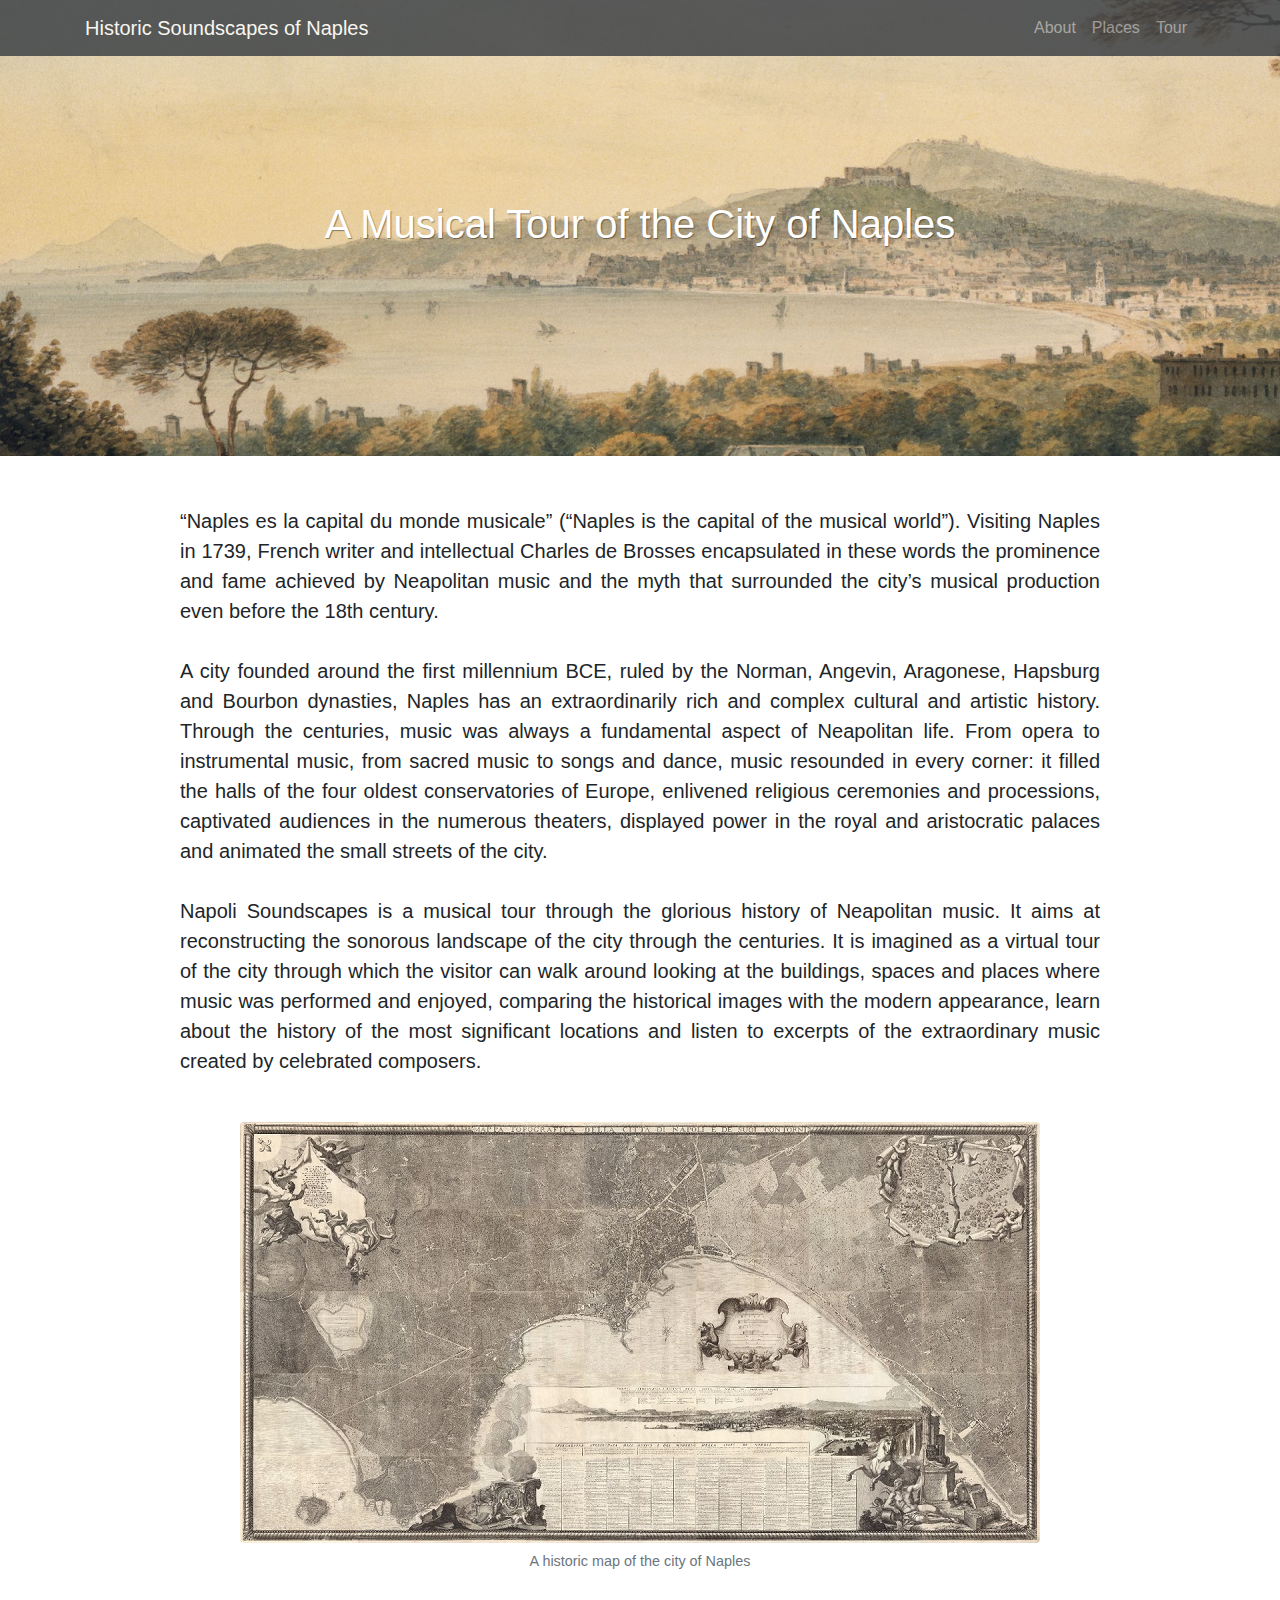
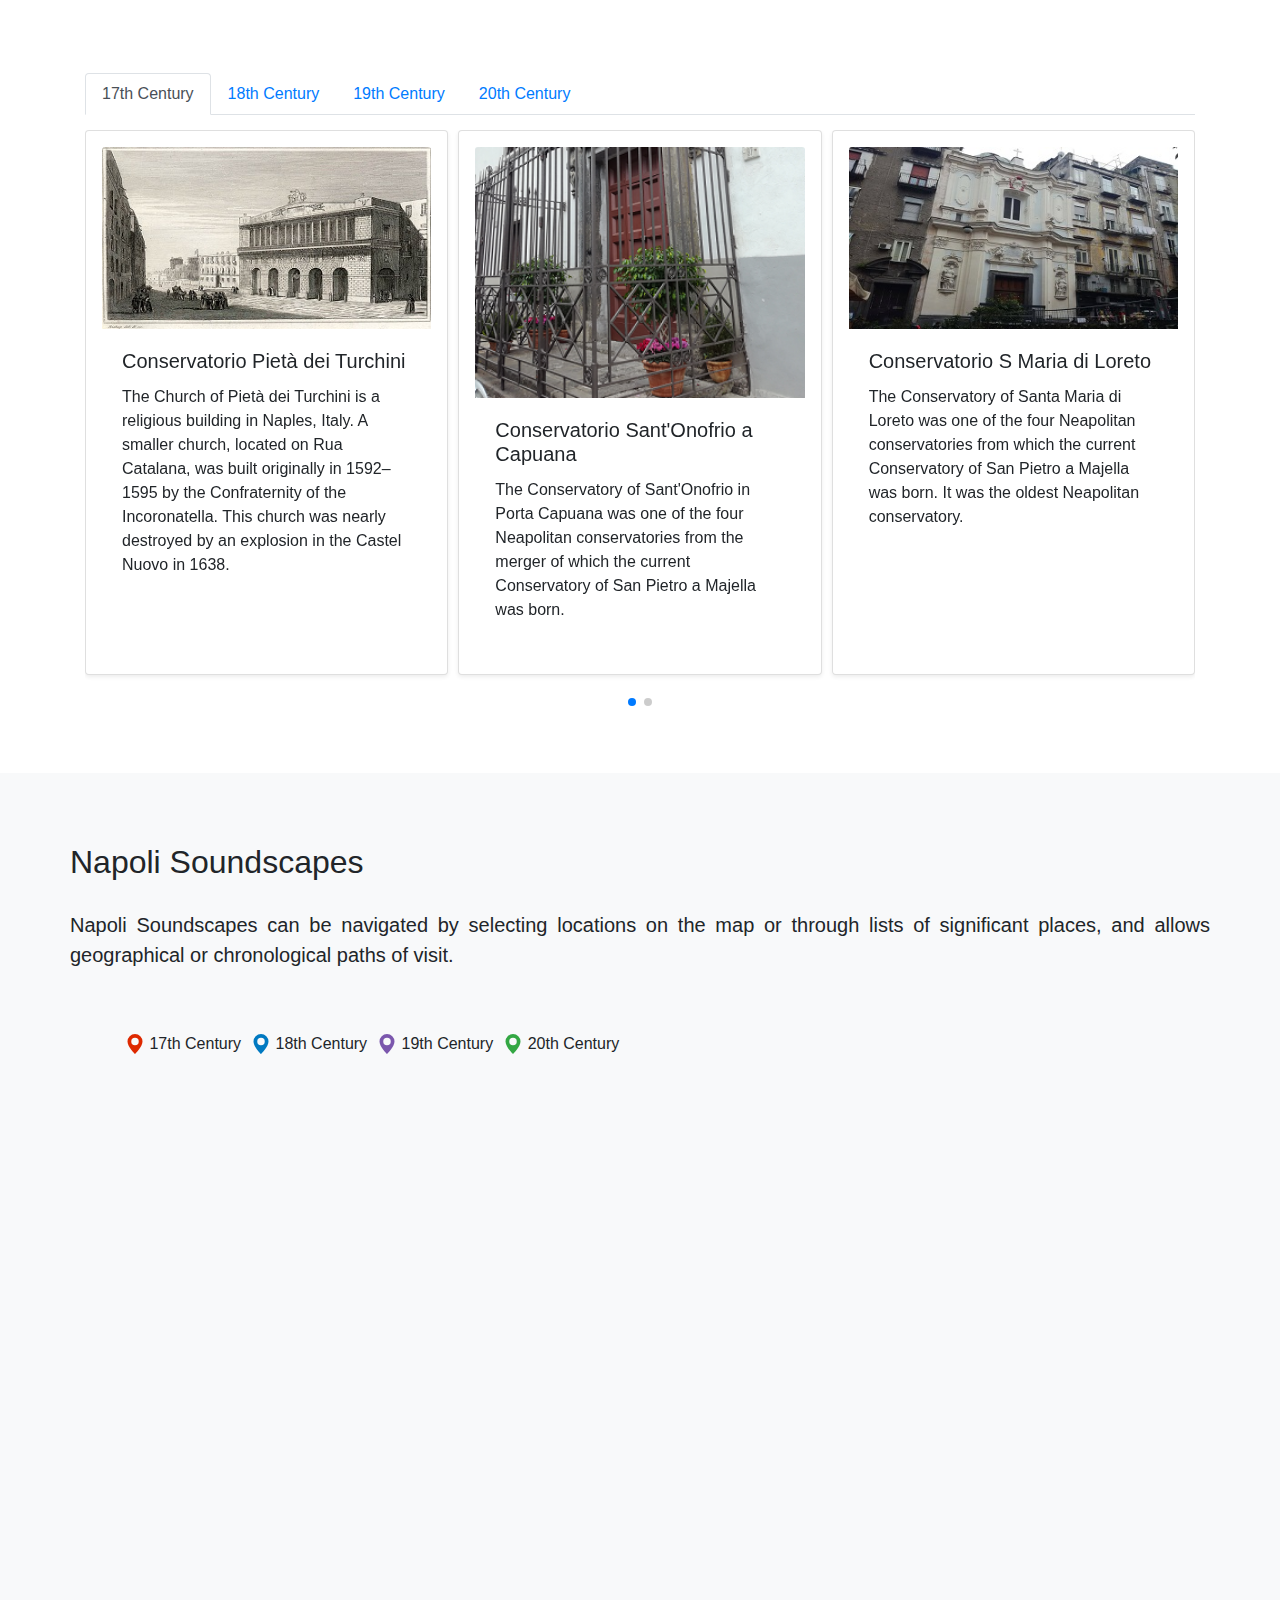
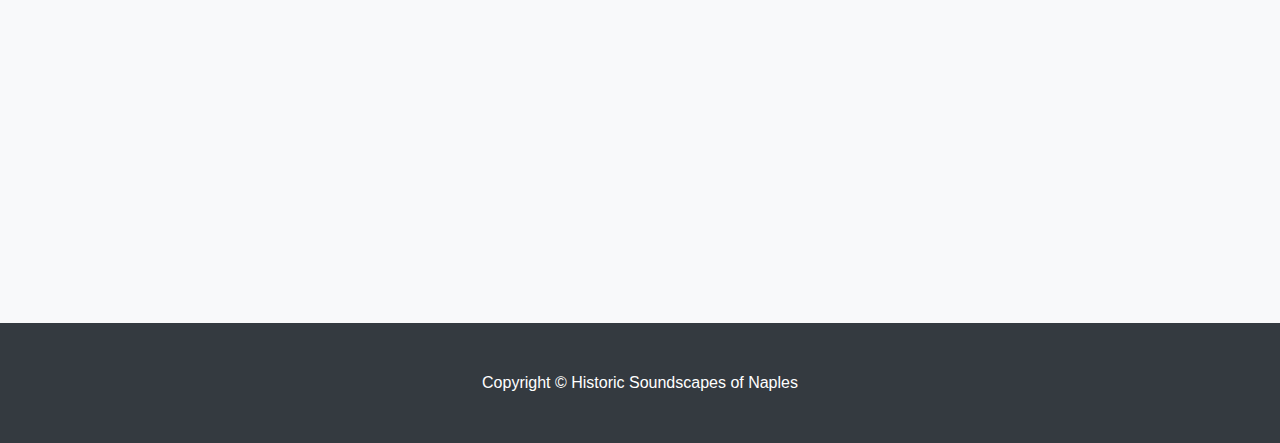
<file: index.html>
<!DOCTYPE html>
<html lang="en">

<head>

  <meta charset="utf-8">
  <meta name="viewport" content="width=device-width, initial-scale=1, shrink-to-fit=no">
  <meta name="description" content="">
  <meta name="author" content="">

  <title>Historic Soundscapes of Naples</title>

  <!-- Bootstrap core CSS -->
  <link href="vendor/bootstrap/css/bootstrap.min.css" rel="stylesheet">

  <!-- Link Swiper's CSS -->
  <link rel="stylesheet" href="css/swiper.min.css">

  <!-- Custom styles for this template -->
  <link href="css/scrolling-nav.css" rel="stylesheet">

</head>

<body id="page-top">

  <!-- Navigation -->
  <nav class="navbar navbar-expand-lg navbar-dark bg-dark fixed-top" id="mainNav">
    <div class="container">
      <a class="navbar-brand js-scroll-trigger" href="#page-top">Historic Soundscapes of Naples</a>
      <button class="navbar-toggler" type="button" data-toggle="collapse" data-target="#navbarResponsive" aria-controls="navbarResponsive" aria-expanded="false" aria-label="Toggle navigation">
        <span class="navbar-toggler-icon"></span>
      </button>
      <div class="collapse navbar-collapse" id="navbarResponsive">
        <ul class="navbar-nav ml-auto">
          <li class="nav-item">
            <a class="nav-link js-scroll-trigger" href="#about">About</a>
          </li>
          <li class="nav-item">
            <a class="nav-link js-scroll-trigger" href="#places">Places</a>
          </li>
          <li class="nav-item">
            <a class="nav-link js-scroll-trigger" href="#tour">Tour</a>
          </li>
        </ul>
      </div>
    </div>
  </nav>

  <header class="bg-image text-white" style="background-image: url('img/naples-header.png');">
    <div class="container text-center">
      <h1>A Musical Tour of the City of Naples</h1>
    </div>
  </header>

  <section id="about">
    <div class="container">
      <div class="row">
        <div class="col-lg-10 mx-auto">
          <p class="lead text-justify" >“Naples es la capital du monde musicale” (“Naples is the capital of the musical world”).
            Visiting Naples in 1739, French writer and intellectual Charles de Brosses encapsulated in these words the prominence and fame achieved by Neapolitan music and the myth that surrounded the city’s musical production even before the 18th century.<br><br>
            
            A city founded around the first millennium BCE, ruled by the Norman, Angevin, Aragonese, Hapsburg and Bourbon dynasties, Naples has an extraordinarily rich and complex cultural and artistic history. Through the centuries, music was always a fundamental aspect of Neapolitan life. From opera to instrumental music, from sacred music to songs and dance, music resounded in every corner: it filled the halls of the four oldest conservatories of Europe, enlivened religious ceremonies and processions, captivated audiences in the numerous theaters, displayed power in the royal and aristocratic palaces and animated the small streets of the city.<br><br>
            
            Napoli Soundscapes is a musical tour through the glorious history of Neapolitan music. It aims at reconstructing the sonorous landscape of the city through the centuries. It is imagined as a virtual tour of the city through which the visitor can walk around looking at the buildings, spaces and places where music was performed and enjoyed, comparing the historical images with the modern appearance, learn about the history of the most significant locations and listen to excerpts of the extraordinary music created by celebrated composers.<br><br>
            
            </p>
        </div>
      </div>
      <div class="row">
        <figure class="figure">
          <img src="img/naples-map-antique.jpg" class="figure-img img-fluid img-responsive rounded" alt="Naples Historic Map">
          <figcaption class="figure-caption text-center">A historic map of the city of Naples</figcaption>
        </figure>
      </div>

    </div>
  </section>

  <section id="places">

    <div class="container">
      <nav>
        <div class="nav nav-tabs" id="nav-tab" role="tablist">
          <a class="nav-item nav-link active" id="nav-17-tab" data-toggle="tab" href="#nav-17" role="tab" aria-controls="nav-17" aria-selected="true">17th Century</a>
          <a class="nav-item nav-link" id="nav-18-tab" data-toggle="tab" href="#nav-18" role="tab" aria-controls="nav-18" aria-selected="false">18th Century</a>
          <a class="nav-item nav-link" id="nav-19-tab" data-toggle="tab" href="#nav-19" role="tab" aria-controls="nav-19" aria-selected="false">19th Century</a>
          <a class="nav-item nav-link" id="nav-20-tab" data-toggle="tab" href="#nav-20" role="tab" aria-controls="nav-20" aria-selected="false">20th Century</a>

        </div>
      </nav>
      <div class="tab-content" id="nav-tabContent">

        <div class="tab-pane fade show active" id="nav-17" role="tabpanel" aria-labelledby="nav-17-tab">
          <!-- Swiper -->
          <div class="swiper-container swiper-17">
            <div class="swiper-wrapper">
              <div class="swiper-slide">
                <div class="card-deck h-100">
                  <div class="card shadow-sm p-3 mb-5 bg-white rounded">
                    <img class="card-img-top" src="img/san-carlo-1837.jpg" alt="San Carlo">
                    <div class="card-body d-flex flex-column">
                      <h5 class="card-title">Conservatorio Pietà dei Turchini</h5>
                      <p class="card-text">The Church of Pietà dei Turchini is a religious building in Naples, Italy. A smaller church, located on Rua Catalana, was built originally in 1592–1595 by the Confraternity of the Incoronatella. This church was nearly destroyed by an explosion in the Castel Nuovo in 1638. </p>
                    </div>
                  </div>
                </div>
              </div>
            
              <div class="swiper-slide">
                <div class="card-deck h-100">
                  <div class="card shadow-sm p-3 mb-5 bg-white rounded">
                    <img class="card-img-top" src="img/capuana.jpg" alt="San Carlo">
                    <div class="card-body d-flex flex-column">
                      <h5 class="card-title">Conservatorio Sant'Onofrio a Capuana</h5>
                      <p class="card-text">The Conservatory of Sant'Onofrio in Porta Capuana was one of the four Neapolitan conservatories from the merger of which the current Conservatory of San Pietro a Majella was born.</p>
                    </div>
                  </div>
                </div>
              </div>

              <div class="swiper-slide">
                <div class="card-deck h-100">
                  <div class="card shadow-sm p-3 mb-5 bg-white rounded">
                    <img class="card-img-top" src="img/poveri-di-gesu.jpg" alt="San Carlo">
                    <div class="card-body d-flex flex-column">
                      <h5 class="card-title">Conservatorio S Maria di Loreto</h5>
                      <p class="card-text">The Conservatory of Santa Maria di Loreto was one of the four Neapolitan conservatories from which the current Conservatory of San Pietro a Majella was born. It was the oldest Neapolitan conservatory.
                      </p>
                    </div>
                  </div>
                </div>
              </div>

              <div class="swiper-slide">
                <div class="card-deck h-100">
                  <div class="card shadow-sm p-3 mb-5 bg-white rounded">
                    <img class="card-img-top" src="img/turchini-navata.jpg" alt="San Carlo">
                    <div class="card-body d-flex flex-column">
                      <h5 class="card-title">Conservatorio Poveri di Gesù</h5>
                      <p class="card-text">The Conservatorio dei Poveri di Gesù Cristo was founded in 1589 by Marcello Fossataro, a Franciscan friar. It was adjacent to the church of Santa Maria a Colonna on via dei Tribunale. Illustrious names connected with the school include the philosopher Giovan Battista Vico; a "maestro de [sic] grammatica" from 1620 to 1627.</p>
                    </div>
                  </div>
                </div>
              </div>
          </div>

          <div class="swiper-pagination swiper-pagination-17"></div>
            

          </div>


        </div>

        <div class="tab-pane fade" id="nav-18" role="tabpanel" aria-labelledby="nav-18-tab">
          <!-- Swiper -->
          <div class="swiper-container swiper-18">
            <div class="swiper-wrapper">
              <div class="swiper-slide">
                <div class="card-deck h-100">
                  <div class="card shadow-sm p-3 mb-5 bg-white rounded">
                    <img class="card-img-top" src="img/san-carlo-1837.jpg" alt="San Carlo">
                    <div class="card-body d-flex flex-column">
                      <h5 class="card-title">Teatro San Carlo</h5>
                      <p class="card-text">The Teatro Reale di San Carlo (Royal Theatre of Saint Charles), as originally named by the Bourbon monarchy but today known simply as the Teatro di San Carlo, is an opera house in Naples, Italy, connected to the Royal Palace and adjacent to the Piazza del Plebiscito. It is the oldest continuously active venue for opera in the world, having opened in 1737, decades before either Milan's La Scala or Venice's La Fenice.</p>
                    </div>
                  </div>
                </div>
              </div>
              
          </div>

          <div class="swiper-pagination swiper-pagination-18"></div>
            

          </div>


        </div>
        <div class="tab-pane fade" id="nav-19" role="tabpanel" aria-labelledby="nav-19-tab">
          <!-- Swiper -->
          <div class="swiper-container swiper-19">
            <div class="swiper-wrapper">
              <div class="swiper-slide">
                <div class="card-deck h-100">
                  <div class="card shadow-sm p-3 mb-5 bg-white rounded">
                    <img class="card-img-top" src="img/conservatorio.jpg" alt="San Carlo">
                    <div class="card-body d-flex flex-column">
                      <h5 class="card-title">Conservatorio S. Pietro a Majella</h5>
                      <p class="card-text">The Naples Conservatory of Music is a music school located in Naples, Italy. It is situated in the complex of San Pietro a Majella. It was originally located in the church of the former monastery of San Sebastiano and was called the Conservatorio di San Sebastiano, formed in 1807 by the merger of the Conservatorio di Santa Maria di Loreto, the Conservatorio di Sant' Onofrio in Capuana, and the Conservatorio della Pietà dei Turchini.</p>
                    </div>
                  </div>
                </div>
              </div>
          </div>

          <div class="swiper-pagination swiper-pagination-19"></div>
            

          </div>
        </div>
        
        <div class="tab-pane fade" id="nav-20" role="tabpanel" aria-labelledby="nav-20-tab">
          <!-- Swiper -->
          <div class="swiper-container swiper-20">
            <div class="swiper-wrapper">
              <div class="swiper-slide">
                <div class="card-deck h-100">
                  <div class="card shadow-sm p-3 mb-5 bg-white rounded">
                    <img class="card-img-top" src="img/murolo.jpg" alt="San Carlo">
                    <div class="card-body d-flex flex-column">
                      <h5 class="card-title">Ernesto and Roberto Murolo’s house</h5>
                      <p class="card-text">Born in Naples, Italy as the son of poet Ernesto Murolo and Lia Cavalli, Murolo showed a strong interest in music from an early age, especially singing and playing the guitar, at which he became extremely proficient.</p>
                    </div>
                  </div>
                </div>
              </div>
              
          </div>

          <div class="swiper-pagination swiper-pagination-20"></div>
            

          </div>


        </div>
      </div>
      </div>
      


  </div>

  
  </section>

  
  <section id="tour" class="bg-light">
    
    <div class="container">
      <div class="row">
        <h2>Napoli Soundscapes</h2>
          <p class="lead text-justify" >
            Napoli Soundscapes can be navigated by selecting locations on the map or through lists of significant places, and allows geographical or chronological paths of visit.<br><br>
          </p>
      </div>
      <div>
        <ul class="legend">
            <li><svg xmlns="http://www.w3.org/2000/svg" width="20" height="20" fill="#de2900" class="bi bi-geo-alt-fill" viewBox="0 0 16 16">
              <path d="M8 16s6-5.686 6-10A6 6 0 0 0 2 6c0 4.314 6 10 6 10zm0-7a3 3 0 1 1 0-6 3 3 0 0 1 0 6z"/>
            </svg></span> 17th Century</li>
            <li><svg xmlns="http://www.w3.org/2000/svg" width="20" height="20" fill="#0079c1" class="bi bi-geo-alt-fill" viewBox="0 0 16 16">
              <path d="M8 16s6-5.686 6-10A6 6 0 0 0 2 6c0 4.314 6 10 6 10zm0-7a3 3 0 1 1 0-6 3 3 0 0 1 0 6z"/>
            </svg></span> 18th Century</li>
            <li><svg xmlns="http://www.w3.org/2000/svg" width="20" height="20" fill="#7b57ad" class="bi bi-geo-alt-fill" viewBox="0 0 16 16">
              <path d="M8 16s6-5.686 6-10A6 6 0 0 0 2 6c0 4.314 6 10 6 10zm0-7a3 3 0 1 1 0-6 3 3 0 0 1 0 6z"/>
            </svg></span> 19th Century</li>
            <li><svg xmlns="http://www.w3.org/2000/svg" width="20" height="20" fill="#33a743" class="bi bi-geo-alt-fill" viewBox="0 0 16 16">
              <path d="M8 16s6-5.686 6-10A6 6 0 0 0 2 6c0 4.314 6 10 6 10zm0-7a3 3 0 1 1 0-6 3 3 0 0 1 0 6z"/>
            </svg></span> 20th Century</li>
        </ul>
      </div>
        <iframe class="map-tour" width="100%" height="800px" src="https://ut-austin.maps.arcgis.com/apps/MapTour/index.html?appid=9482eca9bb3643939887190172b8fefa&embed"></iframe>
    </div>
  </section>

  

  <!-- Footer -->
  <footer class="py-5 bg-dark">
    <div class="container">
      <p class="m-0 text-center text-white">Copyright &copy; Historic Soundscapes of Naples</p>
    </div>
    <!-- /.container -->
  </footer>

  <!-- Bootstrap core JavaScript -->
  <script src="vendor/jquery/jquery.min.js"></script>
  <script src="vendor/bootstrap/js/bootstrap.bundle.min.js"></script>

  <!-- Plugin JavaScript -->
  <script src="vendor/jquery-easing/jquery.easing.min.js"></script>

  <!-- Custom JavaScript for this theme -->
  <script src="js/scrolling-nav.js"></script>


  <!-- Initialize Swiper -->
  <script src="js/naples.js"></script>

  <!-- Swiper JS -->
  <script src="js/swiper.min.js"></script>
  <!-- Initialize Swiper -->
  <script src="js/media-swiper.js"></script>

</body>

</html>
</file>
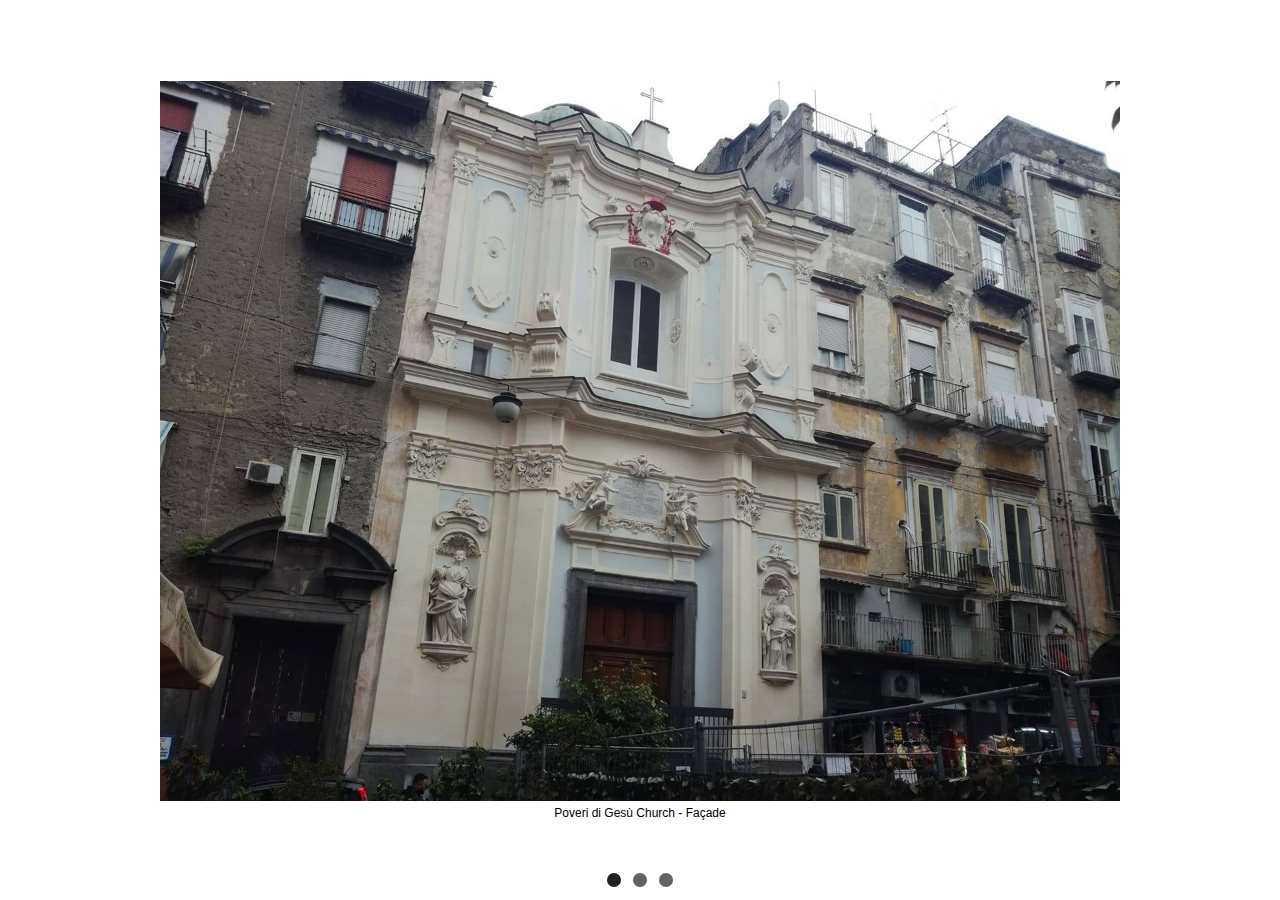
<file: map-tour/gesu.html>
<!DOCTYPE html>
<html lang="en">
<head>
  <meta charset="utf-8">
  <title>Conservatorio Pietà dei Turchini</title>
  <!-- Link Swiper's CSS -->
  <link rel="stylesheet" href="css/swiper.min.css">
  <link rel="stylesheet" href="css/style.css">

</head>
<body>
  <!-- Swiper -->
  <div class="swiper-container">
    <div class="swiper-wrapper">
      <div class="swiper-slide">
        <figure class="figure">
          <img src="img/17-century/gesu/poveri-di-gesu.jpg" alt="Gesu" width="80%" height="80%" />
          <figcaption class="figure-caption">Poveri di Gesù Church - Façade</figcaption>
        </figure>
      </div>
      <div class="swiper-slide"><iframe src="https://www.youtube-nocookie.com/embed/ZUa3AN-_hM0" frameborder="0" allow="accelerometer; autoplay; clipboard-write; encrypted-media; gyroscope; picture-in-picture" width="100%" height="100%" allowfullscreen=""></iframe></div>
      <div class="swiper-slide"><iframe src="https://www.youtube-nocookie.com/embed/pLaoUrmcnZo" frameborder="0" allow="accelerometer; autoplay; clipboard-write; encrypted-media; gyroscope; picture-in-picture" width ="100%" height="100%" allowfullscreen=""></iframe></div>
    </div>

    <div class="swiper-pagination"></div>
  </div>

  <!-- Swiper JS -->
  <script src="js/swiper.min.js"></script>
  <!-- Initialize Swiper -->
  <script src="js/media-swiper.js"></script>
</body>
</html>
</file>
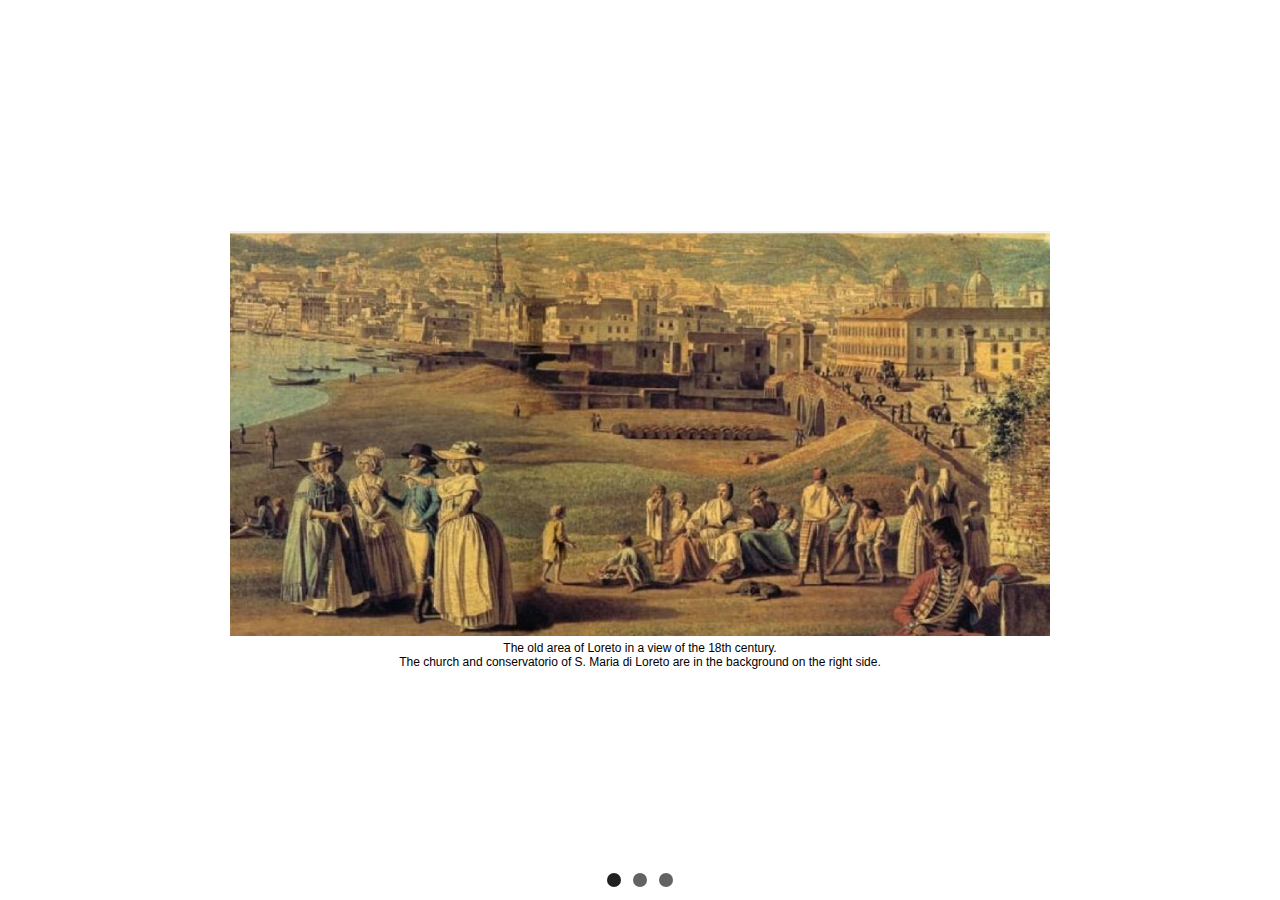
<file: map-tour/loreto.html>
<!DOCTYPE html>
<html lang="en">
<head>
  <meta charset="utf-8">
  <title>Conservatorio Pietà dei Turchini</title>
  <!-- Link Swiper's CSS -->
  <link rel="stylesheet" href="css/swiper.min.css">
  <link rel="stylesheet" href="css/style.css">

</head>
<body>
  <!-- Swiper -->
  <div class="swiper-container">
    <div class="swiper-wrapper">
      <div class="swiper-slide">
        <figure class="figure">
          <img src="img/17-century/loreto/maddalena.jpg" alt="Loreto" width="80%" height="80%" />
          <figcaption class="figure-caption">The old area of Loreto in a view of the 18th century. <br/>
		  The church and conservatorio of S. Maria di Loreto are in the background on the right side.</figcaption>
        </figure>
      </div>
      <div class="swiper-slide">
        <figure class="figure">
          <img src="img/17-century/loreto/ospedale-loreto-mare.jpg" alt="Loreto Church" width="80%" height="80%" />
          <figcaption class="figure-caption">Aerial view of the modern Loreto Hospital.</figcaption>
        </figure>
      </div>
      <div class="swiper-slide"><iframe src="https://www.youtube-nocookie.com/embed/Zxj5H6ns70I" frameborder="0" allow="accelerometer; autoplay; clipboard-write; encrypted-media; gyroscope; picture-in-picture" width="100%" height="100%" allowfullscreen=""></iframe></div>
    </div>

    <div class="swiper-pagination"></div>
  </div>

  <!-- Swiper JS -->
  <script src="js/swiper.min.js"></script>
  <!-- Initialize Swiper -->
  <script src="js/media-swiper.js"></script>
</body>
</html>
</file>
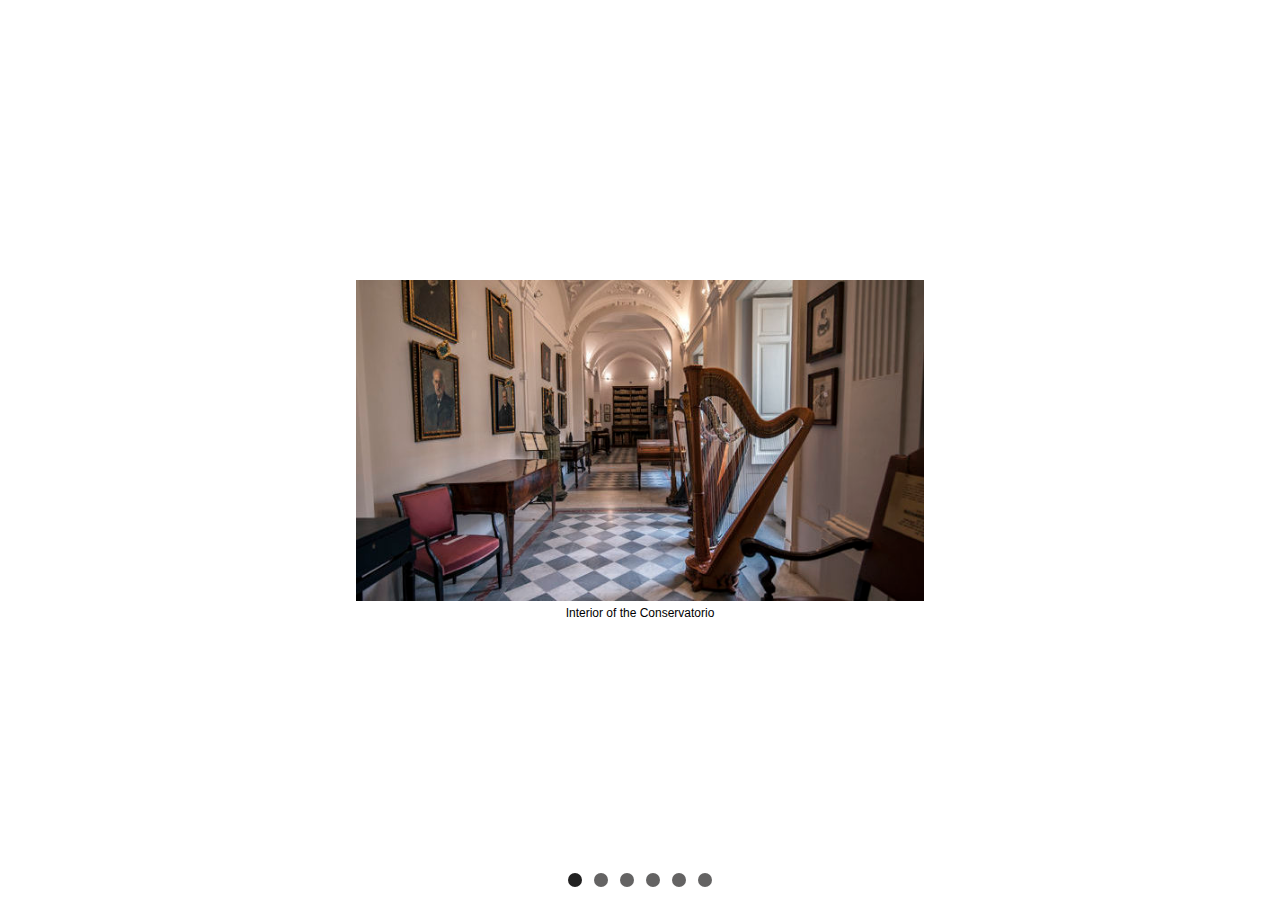
<file: map-tour/majella.html>
<!DOCTYPE html>
<html lang="en">
<head>
  <meta charset="utf-8">
  <title>Conservatorio Pietà dei Turchini</title>
  <!-- Link Swiper's CSS -->
  <link rel="stylesheet" href="css/swiper.min.css">
  <link rel="stylesheet" href="css/style.css">

</head>
<body>
  <!-- Swiper -->
  <div class="swiper-container">
    <div class="swiper-wrapper">
      <div class="swiper-slide">
        <figure class="figure">
          <img src="img/19-century/majella/conservatorio-san-pietro-a-majella-2.jpg" alt="" width="90%" height="90%" />
          <figcaption class="figure-caption">Interior of the Conservatorio</figcaption>
        </figure>
      </div>
      <div class="swiper-slide">
        <figure class="figure">
          <img src="img/19-century/majella/Conservatorio.jpg" alt="Auditorium" width="80%" height="80%"/>
          <figcaption class="figure-caption">The Auditorium of the Conservatorio</figcaption>
        </figure>
      </div>
      <div class="swiper-slide">
        <figure class="figure">
          <img src="img/19-century/majella/conservatoriosanpietroamajella.jpg" alt="Conservatorio" width="60%" height="60%"/>
          <figcaption class="figure-caption">The Conservatorio's entrance</figcaption>
        </figure>
      </div>
      <div class="swiper-slide">
        <figure class="figure">
          <img src="img/19-century/majella/majella-manuscript.jpg" alt="Manuscript" width="80%" height="50%"/>
          <figcaption class="figure-caption">G. Donizetti, La romanziera e l'uomo nero, autograph with signature. <br>Library of the Conservatorio S. Pietro a Majella, Naples.</figcaption>
        </figure>
      </div>
      <div class="swiper-slide"><iframe src="https://www.youtube-nocookie.com/embed/wDAnalmc1W8" frameborder="0" allow="accelerometer; autoplay; clipboard-write; encrypted-media; gyroscope; picture-in-picture" width="100%" height="100%" allowfullscreen=""></iframe></div>
      <div class="swiper-slide"><iframe src="https://www.youtube-nocookie.com/embed/YofYHr6iKWw" frameborder="0" allow="accelerometer; autoplay; clipboard-write; encrypted-media; gyroscope; picture-in-picture" width ="100%" height="100%" allowfullscreen=""></iframe></div>
    </div>

    <div class="swiper-pagination"></div>
  </div>

  <!-- Swiper JS -->
  <script src="js/swiper.min.js"></script>
  <!-- Initialize Swiper -->
  <script src="js/media-swiper.js"></script>
</body>
</html>
</file>
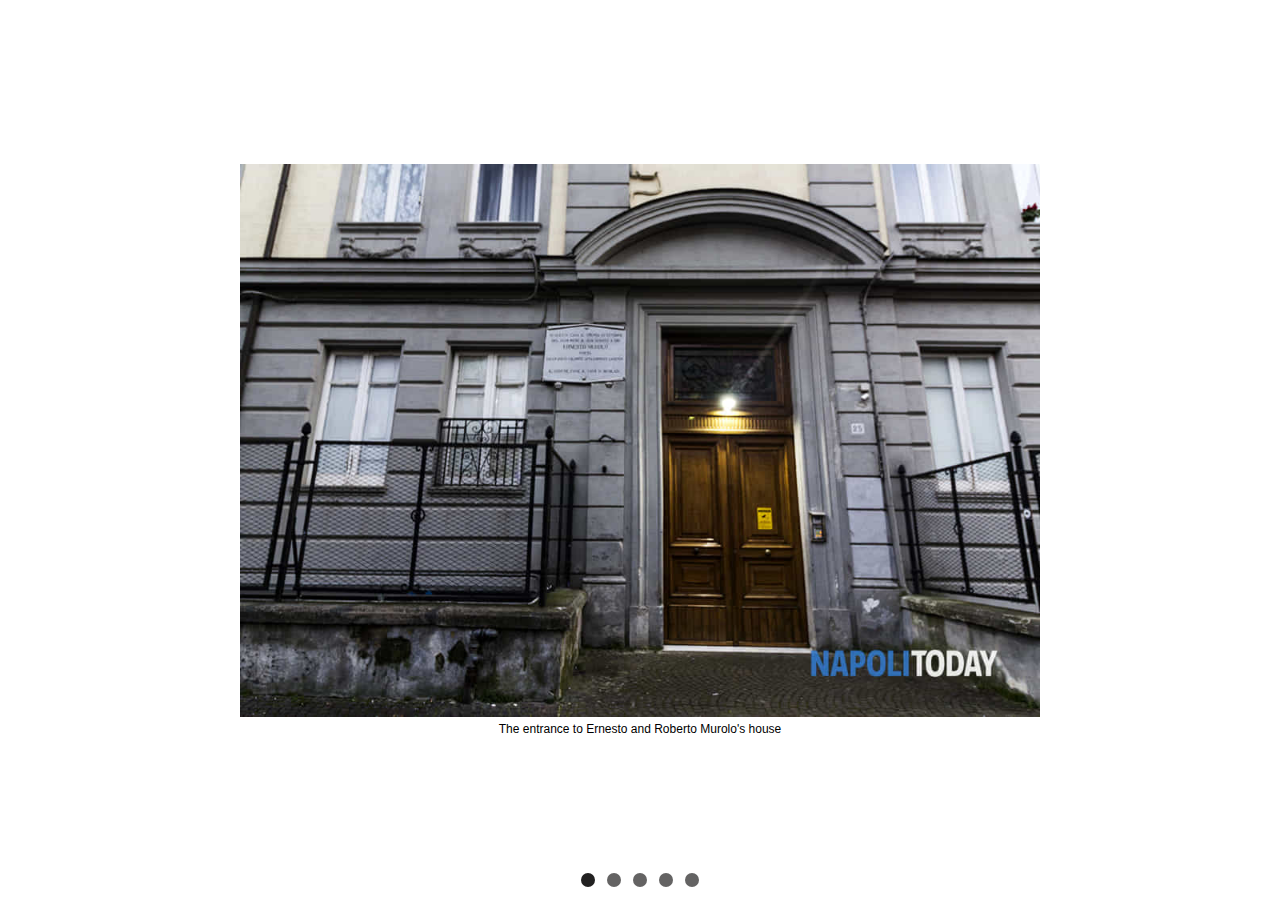
<file: map-tour/roberto.html>
<!DOCTYPE html>
<html lang="en">
<head>
  <meta charset="utf-8">
  <title>Conservatorio Pietà dei Turchini</title>
  <!-- Link Swiper's CSS -->
  <link rel="stylesheet" href="css/swiper.min.css">
  <link rel="stylesheet" href="css/style.css">

</head>
<body>
  <!-- Swiper -->
  <div class="swiper-container">
    <div class="swiper-wrapper">
      <div class="swiper-slide">
        <figure class="figure">
          <img src="img/20-century/roberto/casa-murolo.jpg" alt="Roberto Murolo entrance" width="80%" height="80%"/>
          <figcaption class="figure-caption">The entrance to Ernesto and Roberto Murolo's house</figcaption>
        </figure>
      </div>
      <div class="swiper-slide">
        <figure class="figure">
          <img src="img/20-century/roberto/roberto-murolo.jpg" alt="Roberto Murolo entrance" width="80%" height="80%"/>
          <figcaption class="figure-caption">Commemorative plaque at the entrance of Murolo's house</figcaption>
        </figure>
      </div>
      <div class="swiper-slide"><iframe src="https://www.youtube-nocookie.com/embed/2sNeixjzHN0" frameborder="0" allow="accelerometer; autoplay; clipboard-write; encrypted-media; gyroscope; picture-in-picture" width="100%" height="100%" allowfullscreen=""></iframe></div>
      <div class="swiper-slide"><iframe src="https://www.youtube-nocookie.com/embed/PkZW2cjRUCY" frameborder="0" allow="accelerometer; autoplay; clipboard-write; encrypted-media; gyroscope; picture-in-picture" width ="100%" height="100%" allowfullscreen=""></iframe></div>
      <div class="swiper-slide"><iframe src="https://www.youtube-nocookie.com/embed/q_09QuOZ8_4" frameborder="0" allow="accelerometer; autoplay; clipboard-write; encrypted-media; gyroscope; picture-in-picture" width ="100%" height="100%" allowfullscreen=""></iframe></div>
    </div>

    <div class="swiper-pagination"></div>
  </div>

  <!-- Swiper JS -->
  <script src="js/swiper.min.js"></script>
  <!-- Initialize Swiper -->
  <script src="js/media-swiper.js"></script>
</body>
</html>
</file>
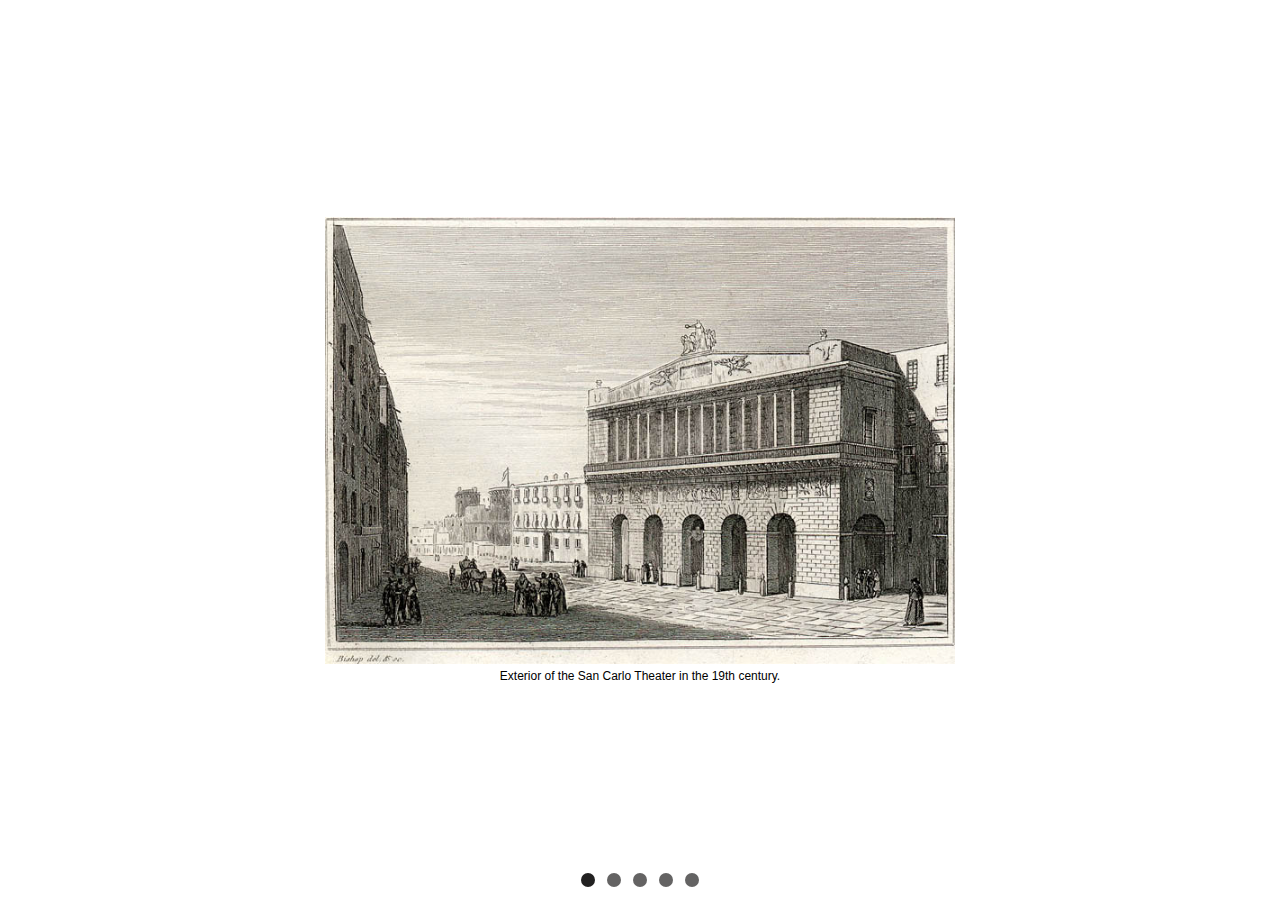
<file: map-tour/san-carlo.html>
<!DOCTYPE html>
<html lang="en">
<head>
  <meta charset="utf-8">
  <title>Swiper demo</title>
  <!-- Link Swiper's CSS -->
  <link rel="stylesheet" href="css/swiper.min.css">
  <link rel="stylesheet" href="css/style.css">
</head>
<body>
  <!-- Swiper -->
  <div class="swiper-container">
    <div class="swiper-wrapper">
      <div class="swiper-slide">
        <figure class="figure">
          <img src="img/18-century/san-carlo/san-carlo-1837.jpg" alt="San Carlo 1837" width="90%" height="90%" />
          <figcaption class="figure-caption">Exterior of the San Carlo Theater in the 19th century.</figcaption>
        </figure>
      </div>
      <div class="swiper-slide">
        <figure class="figure">
          <img src="img/18-century/san-carlo/san-carlo-front.jpg" alt="San Carlo front" width="90%" height="90%" />
          <figcaption class="figure-caption">Entrance of the San Carlo Theater.</figcaption>
        </figure>
      </div>
      <div class="swiper-slide"><iframe src="https://www.youtube-nocookie.com/embed/UM0-WxwJ5-c" frameborder="0" allow="accelerometer; autoplay; clipboard-write; encrypted-media; gyroscope; picture-in-picture" width="100%" height="100%" allowfullscreen=""></iframe></div>
      <div class="swiper-slide"><iframe src="https://www.youtube-nocookie.com/embed/yiJJxaP_mVY" title="YouTube video player" frameborder="0" allow="accelerometer; autoplay; clipboard-write; encrypted-media; gyroscope; picture-in-picture" width ="100%" height="100%" allowfullscreen=""></iframe></div>
      <div class="swiper-slide"><iframe src="https://www.youtube-nocookie.com/embed/BpJ2u1MiE7E" title="YouTube video player" frameborder="0" allow="accelerometer; autoplay; clipboard-write; encrypted-media; gyroscope; picture-in-picture" width ="100%" height="100%" allowfullscreen=""></iframe></div>
    </div>

    <div class="swiper-pagination"></div>
  </div>

  <!-- Swiper JS -->
  <script src="js/swiper.min.js"></script>
  <!-- Initialize Swiper -->
  <script src="js/media-swiper.js"></script>

</body>
</html>
</file>
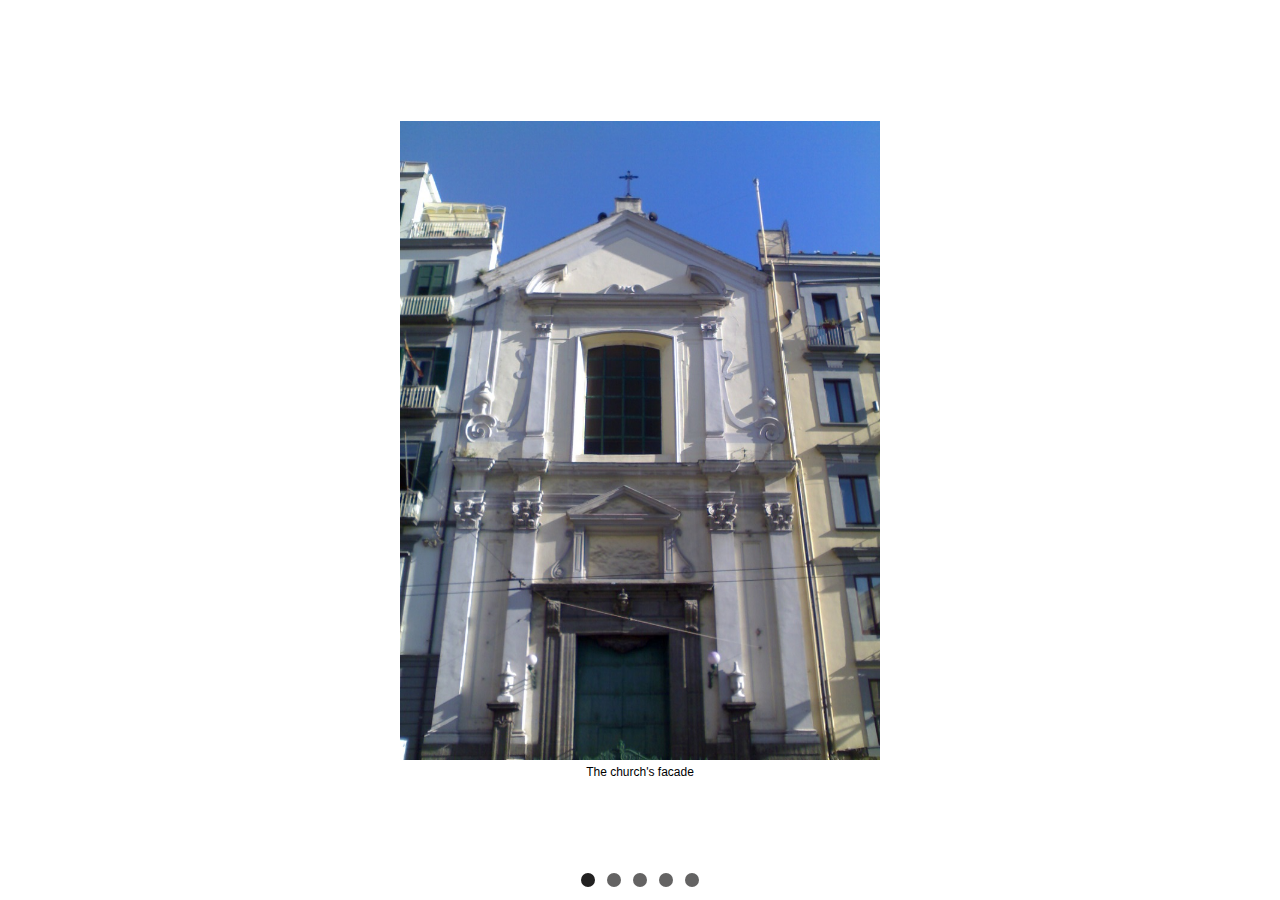
<file: map-tour/turchini.html>
<!DOCTYPE html>
<html lang="en">
<head>
  <meta charset="utf-8">
  <title>Conservatorio Pietà dei Turchini</title>
  <!-- Link Swiper's CSS -->
  <link rel="stylesheet" href="css/swiper.min.css">
  <link rel="stylesheet" href="css/style.css">

</head>
<body>
  <!-- Swiper -->
  <div class="swiper-container">
    <div class="swiper-wrapper">
      <div class="swiper-slide">
        <figure class="figure">
          <img src="img/17-century/turchini/turchini-facciata.jpg" alt="Turchini Facciata" width="60%" height="60%" />
          <figcaption class="figure-caption">The church's facade</figcaption>
        </figure>
      </div>
        
      <div class="swiper-slide">
        <figure class="figure">
          <img src="img/17-century/turchini/turchini-interno.jpeg" alt="Turchini Interno" width="90%" height="90%" />
          <figcaption class="figure-caption">Interior of the church- Former Conservatorio</figcaption>
        </figure>
      </div>
      <div class="swiper-slide"><iframe src="https://www.youtube-nocookie.com/embed/qBtiBJECAcw" frameborder="0" allow="accelerometer; autoplay; clipboard-write; encrypted-media; gyroscope; picture-in-picture" width="100%" height="100%" allowfullscreen=""></iframe></div>
      <div class="swiper-slide"><iframe src="https://www.youtube-nocookie.com/embed/W6zv9xZF5hY" title="YouTube video player" frameborder="0" allow="accelerometer; autoplay; clipboard-write; encrypted-media; gyroscope; picture-in-picture" width ="100%" height="100%" allowfullscreen=""></iframe></div>
      <div class="swiper-slide"><iframe src="https://www.youtube-nocookie.com/embed/Jm9EM9HwDC0" title="YouTube video player" frameborder="0" allow="accelerometer; autoplay; clipboard-write; encrypted-media; gyroscope; picture-in-picture" width ="100%" height="100%" allowfullscreen=""></iframe></div>
    </div>

    <div class="swiper-pagination"></div>
  </div>

  <!-- Swiper JS -->
  <script src="js/swiper.min.js"></script>
  <!-- Initialize Swiper -->
  <script src="js/media-swiper.js"></script>
</body>
</html>
</file>
<file: map-tour/css/style.css>
html, body {
    position: relative;
    height: 100%;
}
body {
    background: #eee;
    font-family: Helvetica Neue, Helvetica, Arial, sans-serif;
    font-size: 14px;
    color:#000;
    margin: 0;
    padding: 0;
}
.swiper-container {
    width: 100%;
    height: 100%;
}
.swiper-slide {
    text-align: center;
    font-size: 18px;
    background: #fff;
    background-size: cover !important;
    background-repeat: no-repeat !important;
    background-position: center !important;
    background-color:#fff;

    /* Center slide text vertically */
    display: -webkit-box;
    display: -ms-flexbox;
    display: -webkit-flex;
    display: flex;
    -webkit-box-pack: center;
    -ms-flex-pack: center;
    -webkit-justify-content: center;
    justify-content: center;
    -webkit-box-align: center;
    -ms-flex-align: center;
    -webkit-align-items: center;
    align-items: center;

}

.swiper-button-prev {
    background-image: url("data:image/svg+xml;charset=utf-8,%3Csvg%20xmlns%3D'http%3A%2F%2Fwww.w3.org%2F2000%2Fsvg'%20viewBox%3D'0%200%2027%2044'%3E%3Cpath%20d%3D'M0%2C22L22%2C0l2.1%2C2.1L4.2%2C22l19.9%2C19.9L22%2C44L0%2C22L0%2C22L0%2C22z'%20fill%3D'%234c71ae'%2F%3E%3C%2Fsvg%3E") !important;
}
  
.swiper-button-next {
    background-image: url("data:image/svg+xml;charset=utf-8,%3Csvg%20xmlns%3D'http%3A%2F%2Fwww.w3.org%2F2000%2Fsvg'%20viewBox%3D'0%200%2027%2044'%3E%3Cpath%20d%3D'M27%2C22L27%2C22L5%2C44l-2.1-2.1L22.8%2C22L2.9%2C2.1L5%2C0L27%2C22L27%2C22z'%20fill%3D'%234c71ae'%2F%3E%3C%2Fsvg%3E") !important;
}

.swiper-slide iframe {
    width: 90%;
    height: 90%;
}

.swiper-slide .swiper-img {
    width: 90%;
    height: 90%;
}

.swiper-slide .swiper-img img {
    max-width: 100%;
    max-height: 100%;
}

.swiper-pagination-bullet {
    width: 14px;
    height: 14px;
    text-align: center;
    line-height: 14px;
    font-size: 12px;
    background: rgb(34, 33, 33);
    opacity: 0.7;
    margin: 0px 6px !important;
    transition: width 0.2s, height 0.2s, opacity 0.2s;
}

.swiper-pagination-bullet:hover {
    opacity: 0.9;
}
.swiper-pagination-bullet-active {
    opacity: 1;
}   

.figure-caption {
	font-size: 12px;
}

p {
    text-align: left;
}
</file>
<file: css/scrolling-nav.css>
/*!
 * Start Bootstrap - Scrolling Nav (https://startbootstrap.com/template/scrolling-nav)
 * Copyright 2013-2020 Start Bootstrap
 * Licensed under MIT (https://github.com/StartBootstrap/startbootstrap-scrolling-nav/blob/master/LICENSE)
 */
header {
  padding: 200px 0 200px;
}

h1 {
  text-shadow: 1px 1px 1px rgba(0, 0, 0, 0.4);
}

section {
  padding: 50px 0;
}

#tour h2 {
  padding: 20px 0;
}

.swiper-slide {
  height: auto;
}

 .tab-content {
   margin-top: 15px;
 }

 .navbar {
   opacity: 0.8;
 }

 .map-tour {
   margin-top: 10px;
   border: 0;
 }

 figure {
   margin: auto;
 }

/* basic positioning */
.legend { list-style: none; }
.legend li { float: left; margin-right: 10px; }
.legend span { border: 1px solid #ccc; float: left; width: 12px; height: 12px; margin: 2px; }
</file>
